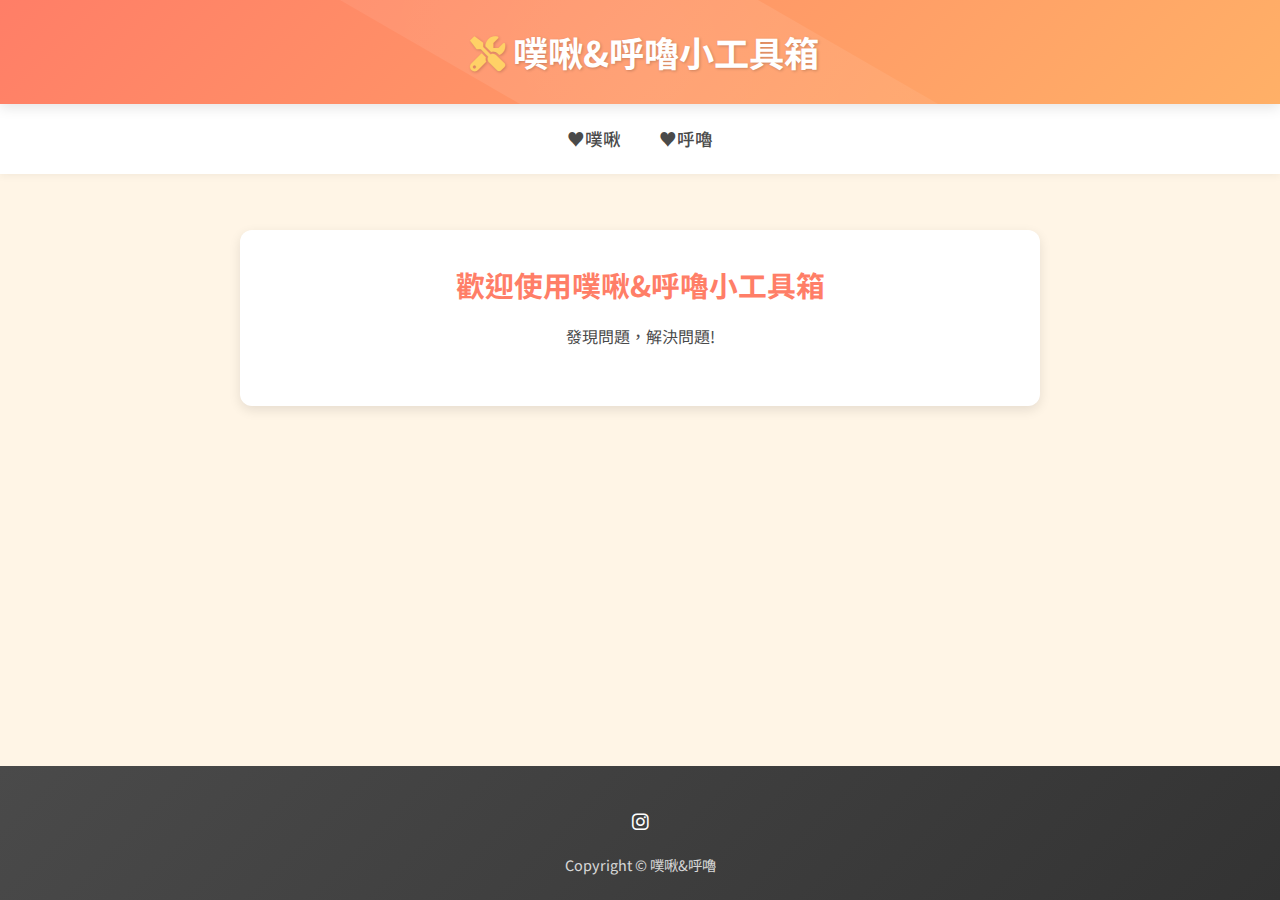
<file: index.html>
<!DOCTYPE html>
<html lang="zh-TW">
<head>
    <meta charset="UTF-8">
    <meta name="viewport" content="width=device-width, initial-scale=1.0">
    <title>噗啾&呼嚕小工具箱</title>
    <link href="https://fonts.googleapis.com/css2?family=Noto+Sans+TC:wght@400;500;700&display=swap" rel="stylesheet">
    <link rel="stylesheet" href="https://cdnjs.cloudflare.com/ajax/libs/font-awesome/6.0.0-beta3/css/all.min.css">
    <link rel="stylesheet" href="styles.css">
</head>
<body>
    <header>
        <h1><a href="index.html"></a><i class="fas fa-tools"></i>噗啾&呼嚕小工具箱</a></h1>
    </header>
    <nav>
        <ul class="nav-menu">
            <li class="nav-item">
                <a class="nav-link"></i>♥噗啾</a>
                <div class="dropdown">
                    <a href="1.html" class="dropdown-item"><i class="fas fa-border-style"></i> 貼圖加白邊</a>
                </div>
            </li>
            <li class="nav-item">
                <a class="nav-link"></i>♥呼嚕</a>
                <div class="dropdown">
                    <a href="https://yhonebox.github.io/PSTtime/" class="dropdown-item"><i class="fas fa-tools"></i>時區換算器</a>
                </div>
            </li>
        </ul>
    </nav>
    <main>
        <div class="welcome-card">
            <h2>歡迎使用噗啾&呼嚕小工具箱</h2>
            <p>發現問題，解決問題!</p>
   
        </div>
    </main>
    <footer>
        <div class="footer-content">
            <div class="social-links">
                <a href="https://www.instagram.com/et_shamon0.0/"><i class="fab fa-instagram"></i></a>
   
            </div>
            <div class="copyright">
                Copyright © 噗啾&呼嚕
            </div>
        </div>
    </footer>
    <script>
        document.querySelectorAll('.nav-item').forEach(item => {
            item.addEventListener('click', (e) => {
                const dropdown = item.querySelector('.dropdown');
                const isActive = item.classList.contains('active');
                
                // 關閉其他下拉選單
                document.querySelectorAll('.nav-item').forEach(otherItem => {
                    otherItem.classList.remove('active');
                    const otherDropdown = otherItem.querySelector('.dropdown');
                    if (otherDropdown) otherDropdown.style.display = 'none';
                });
                
                // 切換當前下拉選單
                if (!isActive) {
                    item.classList.add('active');
                    dropdown.style.display = 'block';
                }
                
                e.stopPropagation();
            });
        });

        // 點擊頁面其他地方關閉下拉選單
        document.addEventListener('click', () => {
            document.querySelectorAll('.nav-item').forEach(item => {
                item.classList.remove('active');
                const dropdown = item.querySelector('.dropdown');
                if (dropdown) dropdown.style.display = 'none';
            });
        });

        // 防止下拉選單內部點擊關閉
        document.querySelectorAll('.dropdown').forEach(dropdown => {
            dropdown.addEventListener('click', (e) => {
                e.stopPropagation();
            });
        });
    </script>
</body>
</html>
</file>
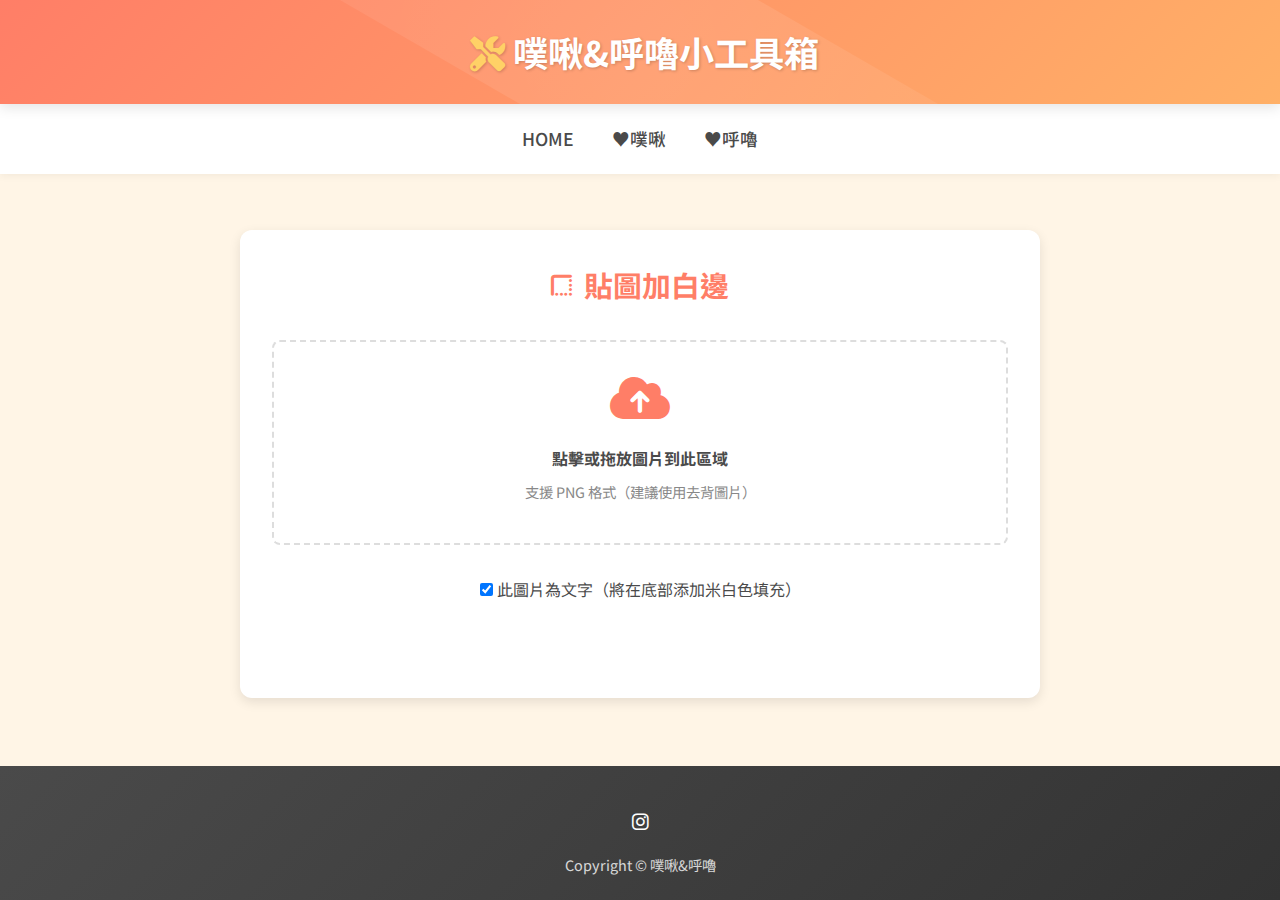
<file: 1.html>
<!DOCTYPE html>
<html lang="zh-TW">
<head>
    <meta charset="UTF-8">
    <meta name="viewport" content="width=device-width, initial-scale=1.0">
    <title>貼圖加白邊 - 噗啾&呼嚕小工具箱</title>
    <link href="https://fonts.googleapis.com/css2?family=Noto+Sans+TC:wght@400;500;700&display=swap" rel="stylesheet">
    <link rel="stylesheet" href="https://cdnjs.cloudflare.com/ajax/libs/font-awesome/6.0.0-beta3/css/all.min.css">
    <link rel="stylesheet" href="styles.css">
</head>
<body>
    <header>
      <h1><a href="index.html"></a><i class="fas fa-tools"></i>噗啾&呼嚕小工具箱</a></h1>
    </header>
    <nav>
        <ul class="nav-menu">
             <li class="nav-item">  
                <a href="index.html" class="nav-link">HOME</a>
            </li>
            <li class="nav-item">
              
                <a class="nav-link">♥噗啾</a>
                <div class="dropdown">
                    <a href="1.html" class="dropdown-item active"><i class="fas fa-border-style"></i> 貼圖加白邊</a>
                    <a href="1_2.html" class="dropdown-item"><i class="fas fa-edit"></i> 圖片去背</a>
                </div>
            </li>
            <li class="nav-item">
                <a class="nav-link">♥呼嚕</a>
                <div class="dropdown">
                    <a href="2_1.html" class="dropdown-item"><i class="fas fa-tools"></i> 時區換算器</a>
                </div>
            </li>
        </ul>
    </nav>
    <main>
        <div class="tool-card">
            <div class="tool-title">
                <i class="fas fa-border-style"></i>貼圖加白邊
            </div>
            
            <label for="imageInput">
                <div class="upload-area">
                    <i class="fas fa-cloud-upload-alt"></i>
                    <p><strong>點擊或拖放圖片到此區域</strong></p>
                    <p class="hint">支援 PNG 格式（建議使用去背圖片）</p>
                </div>
            </label>
            
            <input type="file" id="imageInput" accept="image/png">
            
            <div style="text-align: center; margin: 1rem 0;">
                <label>
                    <input type="checkbox" id="isTextImage" checked>
                    此圖片為文字（將在底部添加米白色填充）
                </label>
            </div>
            
            <div class="loading-container" id="loading">
                <div class="loading-spinner"></div>
                <p>正在為您的圖片添加米白色邊框...</p>
                <div class="progress-container">
                    <div class="progress-bar">
                        <div class="progress" id="progressBar"></div>
                    </div>
                </div>
            </div>
            
            <div id="canvas-container">
                <canvas id="canvas"></canvas>
                <button id="downloadButton" class="btn btn-primary">
                    <i class="fas fa-download"></i>下載圖片
                </button>
            </div>
        </div>
    </main>
    <footer>
        <div class="footer-content">
            <div class="social-links">
                <a href="https://www.instagram.com/et_shamon0.0/"><i class="fab fa-instagram"></i></a>
                
            </div>
            <div class="copyright">
                Copyright © 噗啾&呼嚕
            </div>
        </div>
    </footer>

    <script>
        // 導航欄下拉選單功能
        document.querySelectorAll('.nav-item').forEach(item => {
            item.addEventListener('click', (e) => {
                const dropdown = item.querySelector('.dropdown');
                const isActive = item.classList.contains('active');
                
                // 關閉其他下拉選單
                document.querySelectorAll('.nav-item').forEach(otherItem => {
                    otherItem.classList.remove('active');
                    const otherDropdown = otherItem.querySelector('.dropdown');
                    if (otherDropdown) otherDropdown.style.display = 'none';
                });
                
                // 切換當前下拉選單
                if (!isActive) {
                    item.classList.add('active');
                    dropdown.style.display = 'block';
                }
                
                e.stopPropagation();
            });
        });

        // 點擊頁面其他地方關閉下拉選單
        document.addEventListener('click', () => {
            document.querySelectorAll('.nav-item').forEach(item => {
                item.classList.remove('active');
                const dropdown = item.querySelector('.dropdown');
                if (dropdown) dropdown.style.display = 'none';
            });
        });

        // 防止下拉選單內部點擊關閉
        document.querySelectorAll('.dropdown').forEach(dropdown => {
            dropdown.addEventListener('click', (e) => {
                e.stopPropagation();
            });
        });

        // 圖片處理功能
        const imageInput = document.getElementById('imageInput');
        const isTextImageCheckbox = document.getElementById('isTextImage');
        const canvas = document.getElementById('canvas');
        const ctx = canvas.getContext('2d');
        const downloadButton = document.getElementById('downloadButton');
        const loading = document.getElementById('loading');
        const progressBar = document.getElementById('progressBar');
        const uploadArea = document.querySelector('.upload-area');

        // 拖放功能
        uploadArea.addEventListener('dragover', (e) => {
            e.preventDefault();
            uploadArea.style.borderColor = 'var(--primary-color)';
            uploadArea.style.backgroundColor = 'rgba(255, 126, 103, 0.1)';
        });

        uploadArea.addEventListener('dragleave', () => {
            uploadArea.style.borderColor = '#ddd';
            uploadArea.style.backgroundColor = 'transparent';
        });

        uploadArea.addEventListener('drop', (e) => {
            e.preventDefault();
            uploadArea.style.borderColor = '#ddd';
            uploadArea.style.backgroundColor = 'transparent';
            
            if (e.dataTransfer.files.length) {
                imageInput.files = e.dataTransfer.files;
                handleImageUpload();
            }
        });

        // 點擊上傳區域觸發檔案選擇
        uploadArea.addEventListener('click', () => {
            imageInput.click();
        });

        imageInput.addEventListener('change', handleImageUpload);

        function handleImageUpload() {
            const file = imageInput.files[0];
            if (file) {
                const reader = new FileReader();
                reader.onload = (e) => {
                    const img = new Image();
                    img.onload = () => {
                        startProcessing(img);
                    };
                    img.src = e.target.result;
                };
                reader.readAsDataURL(file);
                
                // 顯示檔案名稱
                const fileName = file.name.length > 20 ? file.name.substring(0, 17) + '...' : file.name;
                uploadArea.innerHTML = `
                    <i class="fas fa-check-circle" style="color: var(--success-color)"></i>
                    <p><strong>${fileName}</strong></p>
                    <p class="hint">點擊此處更換圖片</p>
                `;
            }
        }

        function startProcessing(img) {
            // 顯示加載動畫
            loading.style.display = 'block';
            downloadButton.style.display = 'none';
            canvas.style.display = 'none';
            progressBar.style.width = '0%';

            // 模擬進度條
            let progress = 0;
            const interval = setInterval(() => {
                progress += Math.floor(Math.random() * 10) + 5;
                if (progress >= 100) {
                    progress = 100;
                    clearInterval(interval);
                    processImage(img);
                }
                progressBar.style.width = `${progress}%`;
            }, 200);
        }

        function processImage(img) {
            // 設定畫布大小為原始圖片尺寸以保留像素質量
            canvas.width = img.width;
            canvas.height = img.height;

            // 創建臨時畫布來處理邊框
            const tempCanvas = document.createElement('canvas');
            const tempCtx = tempCanvas.getContext('2d');
            tempCanvas.width = img.width;
            tempCanvas.height = img.height;

            // 繪製原始圖片到臨時畫布
            tempCtx.drawImage(img, 0, 0);

            // 獲取圖片數據
            const imageData = tempCtx.getImageData(0, 0, tempCanvas.width, tempCanvas.height);
            const data = imageData.data;

            // 創建邊框畫布
            const borderCanvas = document.createElement('canvas');
            const borderCtx = borderCanvas.getContext('2d');
            borderCanvas.width = img.width;
            borderCanvas.height = img.height;

            // 填充透明背景
            borderCtx.clearRect(0, 0, borderCanvas.width, borderCanvas.height);

            // 定義邊框參數
            const borderWidth = Math.max(2, Math.min(img.width, img.height) * 0.01); // 邊框寬度
            const gapFillRadius = 2; // 填充間隙的搜索半徑（像素）

            // 創建陣列來記錄邊框像素和邊界框
            const borderPixels = [];
            let minX = img.width, maxX = 0, minY = img.height, maxY = 0;

            // 第一步：識別邊框像素並計算邊界框
            for (let y = 0; y < tempCanvas.height; y++) {
                for (let x = 0; x < tempCanvas.width; x++) {
                    const index = (y * tempCanvas.width + x) * 4;
                    const alpha = data[index + 3];
                    if (alpha > 0) { // 非透明像素
                        // 更新邊界框
                        minX = Math.min(minX, x);
                        maxX = Math.max(maxX, x);
                        minY = Math.min(minY, y);
                        maxY = Math.max(maxY, y);
                        // 檢查周圍是否有透明像素
                        const hasTransparentNeighbor = (
                            (x > 0 && data[((y * tempCanvas.width + (x - 1)) * 4) + 3] === 0) ||
                            (x < tempCanvas.width - 1 && data[((y * tempCanvas.width + (x + 1)) * 4) + 3] === 0) ||
                            (y > 0 && data[(((y - 1) * tempCanvas.width + x) * 4) + 3] === 0) ||
                            (y < tempCanvas.height - 1 && data[(((y + 1) * tempCanvas.width + x) * 4) + 3] === 0)
                        );
                        if (hasTransparentNeighbor) {
                            borderPixels.push({ x, y });
                        }
                    }
                }
            }

            // 第二步：繪製邊框並填充間隙
            borderCtx.fillStyle = '#FFF8E7'; // 米白色
            borderPixels.forEach(({ x, y }) => {
                // 繪製邊框像素
                borderCtx.fillRect(x - borderWidth / 2, y - borderWidth / 2, borderWidth, borderWidth);
                
                // 檢查附近像素以填充間隙
                for (let dy = -gapFillRadius; dy <= gapFillRadius; dy++) {
                    for (let dx = -gapFillRadius; dx <= gapFillRadius; dx++) {
                        const nx = x + dx;
                        const ny = y + dy;
                        if (nx >= 0 && nx < tempCanvas.width && ny >= 0 && ny < tempCanvas.height) {
                            const nIndex = (ny * tempCanvas.width + nx) * 4;
                            if (data[nIndex + 3] === 0) { // 透明像素
                                // 檢查是否靠近其他邊框像素
                                let nearBorder = false;
                                for (let otherPixel of borderPixels) {
                                    const dist = Math.sqrt((nx - otherPixel.x) ** 2 + (ny - otherPixel.y) ** 2);
                                    if (dist <= gapFillRadius && dist > 0) {
                                        nearBorder = true;
                                        break;
                                    }
                                }
                                if (nearBorder) {
                                    borderCtx.fillRect(nx - borderWidth / 2, ny - borderWidth / 2, borderWidth, borderWidth);
                                }
                            }
                        }
                    }
                }
            });

            // 第三步：如果圖片是文字，填充底部區域
            if (isTextImageCheckbox.checked && maxY > minY) {
                const textHeight = maxY - minY + 1;
                const fillHeight = Math.max(borderWidth * 2, textHeight * 0.2); // 填充高度為文字高度的20%或邊框寬度的2倍
                borderCtx.fillStyle = '#FFF8E7'; // 米白色
                borderCtx.fillRect(
                    minX - borderWidth,
                    maxY - fillHeight,
                    maxX - minX + 2 * borderWidth,
                    fillHeight + borderWidth
                );
            }

            // 將邊框畫布繪製到主畫布下方
            ctx.drawImage(borderCanvas, 0, 0);
            // 再次繪製原始圖片以覆蓋邊框的內部
            ctx.drawImage(img, 0, 0);

            // 隱藏加載動畫並顯示結果
            setTimeout(() => {
                loading.style.display = 'none';
                canvas.style.display = 'block';
                downloadButton.style.display = 'inline-flex';
                
                // 平滑滾動到結果
                canvas.scrollIntoView({ behavior: 'smooth', block: 'center' });
            }, 300);

            // 設置下載按鈕，確保高質量PNG
            downloadButton.onclick = () => {
                const timestamp = new Date().toISOString().replace(/[:.]/g, '-');
                const link = document.createElement('a');
                link.download = `image-with-border-${timestamp}.png`;
                link.href = canvas.toDataURL('image/png', 1.0); // 最大質量
                link.click();
                
                // 添加下載動畫
                downloadButton.innerHTML = '<i class="fas fa-check"></i> 下載完成';
                downloadButton.style.backgroundColor = 'var(--success-color)';
                setTimeout(() => {
                    downloadButton.innerHTML = '<i class="fas fa-download"></i> 下載圖片';
                    downloadButton.style.backgroundColor = 'var(--primary-color)';
                }, 2000);
            };
        }
    </script>
</body>
</html>
</file>
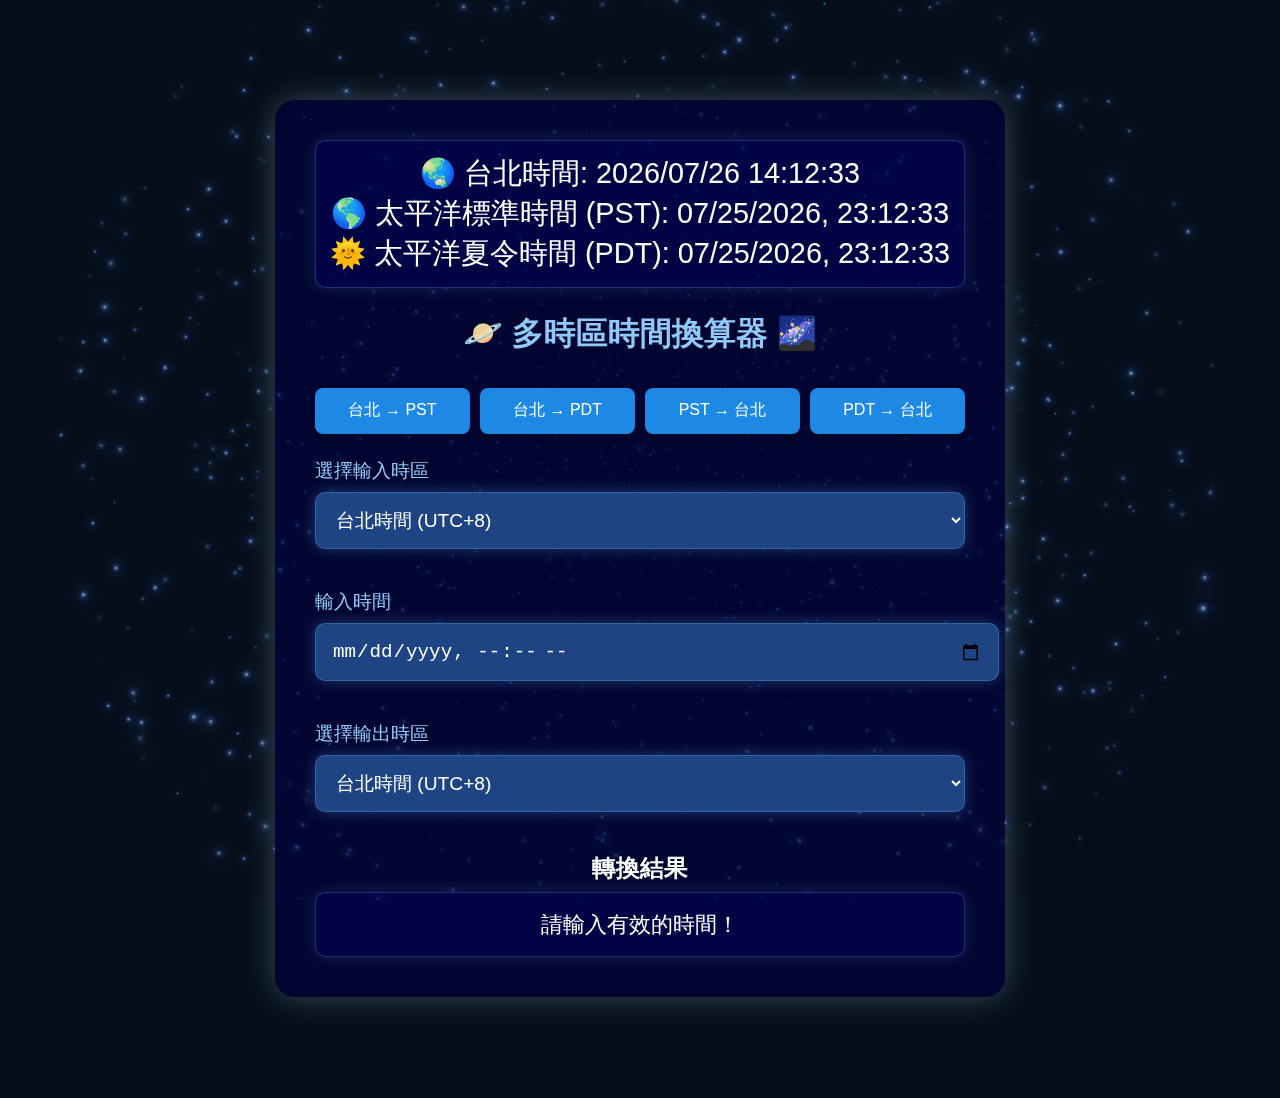
<file: 2_1.html>
<!DOCTYPE html>
<html lang="zh-Hant">
<head>
  <meta charset="UTF-8">
  <meta name="viewport" content="width=device-width, initial-scale=1.0">
  <title>時區換算器：多時區選擇</title>
  <style>
    body {
      margin: 0;
      padding: 0;
      font-family: 'Segoe UI', sans-serif;
      background: #060e1b; /* Galaxy background color */
      color: #fff;
      /* overflow: hidden; */ /* Removed overflow property */
    }

    canvas#canvas {
      position: fixed;
      top: 0;
      left: 0;
      width: 100%;
      height: 100%;
      z-index: -1; /* Ensure canvas is behind the main content */
      opacity: 0.5; /* Reduce opacity to avoid obstruction */
    }

    .container {
      max-width: 650px;
      margin: 100px auto;
      background: rgba(0, 0, 64, 0.6); /* Slightly darker for better contrast */
      padding: 2.5rem;
      border-radius: 20px;
      box-shadow: 0 0 30px rgba(173, 216, 230, 0.3);
      position: relative;
      z-index: 1; /* Ensure content is above the canvas */
    }

    .current-time {
      text-align: center;
      font-size: 1.8rem;
      margin-bottom: 1.5rem;
      padding: 0.8rem;
      background: rgba(0, 0, 100, 0.4);
      border-radius: 10px;
      border: 1px solid rgba(100, 149, 237, 0.3);
      box-shadow: 0 0 15px rgba(100, 149, 237, 0.2);
    }

    h1 {
      text-align: center;
      margin-bottom: 2rem;
      color: #90caf9;
    }

    .quick-buttons {
      display: flex;
      justify-content: space-between;
      gap: 10px;
      margin-bottom: 1.5rem;
    }

    .quick-buttons button {
      flex: 1;
      padding: 0.8rem;
      font-size: 1rem;
      background: #1e88e5;
      border: none;
      border-radius: 8px;
      color: #fff;
      cursor: pointer;
      transition: background 0.3s, transform 0.2s;
      box-shadow: 0 4px 6px rgba(0, 0, 0, 0.2);
    }

    .quick-buttons button:hover {
      background: #42a5f5;
      transform: translateY(-2px);
      box-shadow: 0 6px 8px rgba(0, 0, 0, 0.2);
    }

    .quick-buttons button:active {
      transform: translateY(1px);
      box-shadow: 0 2px 4px rgba(0, 0, 0, 0.1);
    }

    .input-group {
      margin-bottom: 2rem;
    }

    .input-group label {
      display: block;
      font-size: 1.2rem;
      margin-bottom: 0.5rem;
      color: #90caf9;
    }

    select, input[type="datetime-local"] {
      width: 100%;
      padding: 1rem;
      border-radius: 10px;
      border: none;
      background: #1e4483;
      color: #fff;
      font-size: 1.2rem;
      cursor: pointer;
      transition: all 0.2s ease;
      box-shadow: 0 0 15px rgba(100, 180, 255, 0.3);
      margin-bottom: 8px;
      border: 1px solid rgba(100, 180, 255, 0.3);
    }

    select:hover, select:focus,
    input[type="datetime-local"]:hover,
    input[type="datetime-local"]:focus {
      background: #2a5db0;
      box-shadow: 0 0 18px rgba(100, 180, 255, 0.6);
      border-color: rgba(150, 200, 255, 0.6);
    }

    .result-container {
      margin-top: 1.5rem;
      text-align: center;
    }

    .result {
      font-size: 1.4rem;
      padding: 1rem;
      background: rgba(0, 0, 100, 0.4);
      border-radius: 10px;
      border: 1px solid rgba(100, 149, 237, 0.3);
      box-shadow: 0 0 15px rgba(100, 149, 237, 0.2);
    }
  </style>
</head>
<body>
  <canvas id="canvas"></canvas> <!-- Galaxy effect canvas -->
  <div class="container">
    <div class="current-time" id="current-time">正在載入時間...</div>
    <h1>🪐 多時區時間換算器 🌌</h1>

    <div class="quick-buttons">
      <button onclick="setQuickSettings('Asia/Taipei', 'America/Los_Angeles_PST')">台北 → PST</button>
      <button onclick="setQuickSettings('Asia/Taipei', 'America/Los_Angeles_PDT')">台北 → PDT</button>
      <button onclick="setQuickSettings('America/Los_Angeles_PST', 'Asia/Taipei')">PST → 台北</button>
      <button onclick="setQuickSettings('America/Los_Angeles_PDT', 'Asia/Taipei')">PDT → 台北</button>
    </div>

    <div class="input-group">
      <label for="input-timezone">選擇輸入時區</label>
      <select id="input-timezone">
        <option value="Asia/Taipei">台北時間 (UTC+8)</option>
        <option value="America/Los_Angeles_PST">太平洋標準時間 (PST, UTC-8)</option>
        <option value="America/Los_Angeles_PDT">太平洋夏令時間 (PDT, UTC-7)</option>
      </select>
    </div>

    <div class="input-group">
      <label for="input-time">輸入時間</label>
      <input type="datetime-local" id="input-time">
    </div>

    <div class="input-group">
      <label for="output-timezone">選擇輸出時區</label>
      <select id="output-timezone">
        <option value="Asia/Taipei">台北時間 (UTC+8)</option>
        <option value="America/Los_Angeles_PST">太平洋標準時間 (PST, UTC-8)</option>
        <option value="America/Los_Angeles_PDT">太平洋夏令時間 (PDT, UTC-7)</option>
      </select>
    </div>

    <div class="result-container">
      <h2 id="result-title" style="text-align: center; margin-bottom: 0.5rem;">轉換結果</h2>
      <div class="result" id="result">請輸入有效的時間！</div>
    </div>
  </div>

  <script>
    "use strict";
    var canvas = document.getElementById('canvas'),
        ctx = canvas.getContext('2d'),
        w = canvas.width = window.innerWidth,
        h = canvas.height = window.innerHeight,
        hue = 217,
        stars = [],
        count = 0,
        maxStars = 1400;

    var canvas2 = document.createElement('canvas'),
        ctx2 = canvas2.getContext('2d');
    canvas2.width = 100;
    canvas2.height = 100;
    var half = canvas2.width / 2,
        gradient2 = ctx2.createRadialGradient(half, half, 0, half, half, half);
    gradient2.addColorStop(0.025, '#fff');
    gradient2.addColorStop(0.1, 'hsl(' + hue + ', 61%, 33%)');
    gradient2.addColorStop(0.25, 'hsl(' + hue + ', 64%, 6%)');
    gradient2.addColorStop(1, 'transparent');
    ctx2.fillStyle = gradient2;
    ctx2.beginPath();
    ctx2.arc(half, half, half, 0, Math.PI * 2);
    ctx2.fill();

    function random(min, max) {
      if (arguments.length < 2) {
        max = min;
        min = 0;
      }
      if (min > max) {
        var hold = max;
        max = min;
        min = hold;
      }
      return Math.floor(Math.random() * (max - min + 1)) + min;
    }

    var Star = function() {
      this.orbitRadius = random(w / 2 - 50);
      this.radius = random(100, this.orbitRadius) / 10;
      this.orbitX = w / 2;
      this.orbitY = h / 2;
      this.timePassed = random(0, maxStars);
      this.speed = random(this.orbitRadius) / 900000;
      this.alpha = random(2, 10) / 10;
      count++;
      stars[count] = this;
    };

    Star.prototype.draw = function() {
      var x = Math.sin(this.timePassed) * this.orbitRadius + this.orbitX,
          y = Math.cos(this.timePassed) * this.orbitRadius + this.orbitY,
          twinkle = random(10);

      if (twinkle === 1 && this.alpha > 0) {
        this.alpha -= 0.05;
      } else if (twinkle === 2 && this.alpha < 1) {
        this.alpha += 0.05;
      }

      ctx.globalAlpha = this.alpha;
      ctx.drawImage(canvas2, x - this.radius / 2, y - this.radius / 2, this.radius, this.radius);
      this.timePassed += this.speed;
    };

    for (var i = 0; i < maxStars; i++) {
      new Star();
    }

    function animation() {
      ctx.globalCompositeOperation = 'source-over';
      ctx.globalAlpha = 0.8;
      ctx.fillStyle = 'hsla(' + hue + ', 64%, 6%, 1)';
      ctx.fillRect(0, 0, w, h);

      ctx.globalCompositeOperation = 'lighter';
      for (var i = 1; i < stars.length; i++) {
        stars[i].draw();
      }

      window.requestAnimationFrame(animation);
    }

    animation();

    // Existing JavaScript for time conversion
    function updateCurrentTime() {
      const now = new Date();
      const options = { 
        year: 'numeric', 
        month: '2-digit', 
        day: '2-digit', 
        hour: '2-digit', 
        minute: '2-digit', 
        second: '2-digit',
        hour12: false
      };

      const taipeiTime = now.toLocaleString('zh-TW', { ...options, timeZone: 'Asia/Taipei' });
      const pstTime = now.toLocaleString('en-US', { ...options, timeZone: 'America/Los_Angeles' });
      const pdtTime = now.toLocaleString('en-US', { ...options, timeZone: 'America/Los_Angeles', timeZoneName: 'short' }).includes('PDT') 
        ? now.toLocaleString('en-US', { ...options, timeZone: 'America/Los_Angeles' })
        : 'N/A';

      document.getElementById('current-time').innerHTML = 
        `🌏 台北時間: ${taipeiTime}<br>` +
        `🌎 太平洋標準時間 (PST): ${pstTime}<br>` +
        `🌞 太平洋夏令時間 (PDT): ${pdtTime}`;
    }

    function setQuickSettings(inputZone, outputZone) {
      document.getElementById('input-timezone').value = inputZone;
      document.getElementById('output-timezone').value = outputZone;
      updateConversion();
    }

    function updateConversion() {
      const inputTimezone = document.getElementById('input-timezone').value;
      const outputTimezone = document.getElementById('output-timezone').value;
      const inputTime = document.getElementById('input-time').value;

      if (!inputTime) {
        document.getElementById('result').textContent = '請輸入有效的時間！';
        return;
      }

      // Timezone offset map (in hours)
      const offsetMap = {
        'Asia/Taipei': 8,
        'America/Los_Angeles_PST': -8,
        'America/Los_Angeles_PDT': -7
      };

      // Parse the input time as local time in the selected input timezone
      const [year, month, day, hour, minute] = inputTime.split(/[-T:]/).map(Number);
      const localTime = new Date(year, month - 1, day, hour, minute);

      // Adjust the local time to UTC based on the input timezone offset
      const inputOffset = offsetMap[inputTimezone] * 60 * 60 * 1000; // Convert hours to milliseconds
      const utcTime = new Date(localTime.getTime() - inputOffset);

      // Adjust the UTC time to the output timezone
      const outputOffset = offsetMap[outputTimezone] * 60 * 60 * 1000; // Convert hours to milliseconds
      const outputTime = new Date(utcTime.getTime() + outputOffset);

      // Format the output time
      const options = {
        year: 'numeric',
        month: '2-digit',
        day: '2-digit',
        hour: '2-digit',
        minute: '2-digit',
        hour12: false
      };

      const timezoneNames = {
        'Asia/Taipei': '台北時間',
        'America/Los_Angeles_PST': '太平洋標準時間 (PST)',
        'America/Los_Angeles_PDT': '太平洋夏令時間 (PDT)'
      };

      document.getElementById('result').textContent =
        `${timezoneNames[outputTimezone]}：${outputTime.toLocaleString('zh-TW', options)}`;
    }

    // Automatically open the date-time picker when the input field is clicked
    document.getElementById('input-time').addEventListener('click', function () {
      this.showPicker(); // Trigger the date-time picker
    });

    window.onload = () => {
      updateCurrentTime();
      setInterval(updateCurrentTime, 1000);

      // Automatically update conversion when inputs change
      document.getElementById('input-time').addEventListener('input', updateConversion);
      document.getElementById('input-timezone').addEventListener('change', updateConversion);
      document.getElementById('output-timezone').addEventListener('change', updateConversion);
    };
  </script>
</body>
</html>
</file>
<file: styles.css>
:root {
    --primary-color: #FF7E67;
    --secondary-color: #FFB067;
    --accent-color: #FFD166;
    --light-color: #FFF5E6;
    --dark-color: #4A4A4A;
    --success-color: #06D6A0;
    --shadow: 0 4px 12px rgba(0, 0, 0, 0.1);
    --transition: all 0.3s ease;
}
 
* {
    box-sizing: border-box;
    margin: 0;
    padding: 0;
}

body {
    font-family: 'Noto Sans TC', sans-serif;
    background-color: var(--light-color);
    color: var(--dark-color);
    line-height: 1.6;
    display: flex;
    flex-direction: column;
    min-height: 100vh;
}

header {
    background: linear-gradient(135deg, var(--primary-color), var(--secondary-color));
    padding: 1.5rem 0;
    text-align: center;
    color: white;
    box-shadow: var(--shadow);
    position: relative;
    overflow: hidden;
}

header::before {
    content: "";
    position: absolute;
    top: -50%;
    left: -50%;
    width: 200%;
    height: 200%;
    background: radial-gradient(circle, rgba(255,255,255,0.1) 0%, rgba(255,255,255,0) 70%);
    transform: rotate(30deg);
    animation: shine 8s infinite linear;
}

@keyframes shine {
    0% { transform: rotate(30deg) translate(-10%, -10%); }
    100% { transform: rotate(30deg) translate(10%, 10%); }
}

header h1 {
    margin: 0;
    font-size: 2.2rem;
    font-weight: 700;
    position: relative;
    text-shadow: 1px 1px 3px rgba(0, 0, 0, 0.2);
}

header h1 i {
    margin: 0 0.5rem;
    color: var(--accent-color);
}

header a {
    color: white;
    text-decoration: none;
}

nav {
    background-color: white;
    padding: 0.8rem;
    display: flex;
    justify-content: center;
    box-shadow: 0 2px 8px rgba(0, 0, 0, 0.05);
}

.nav-menu {
    display: flex;
    list-style: none;
}

.nav-item {
    position: relative;
    margin: 0 1.2rem;
}

.nav-link {
    color: var(--dark-color);
    text-decoration: none;
    font-size: 1.1rem;
    font-weight: 500;
    padding: 0.5rem 0;
    display: flex;
    align-items: center;
    transition: var(--transition);
    cursor: pointer;
}

.nav-link:hover {
    color: var(--primary-color);
}

.nav-link i {
    margin-right: 0.5rem;
}

.dropdown {
    display: none;
    position: absolute;
    top: 100%;
    left: 0;
    background-color: white;
    box-shadow: var(--shadow);
    border-radius: 8px;
    min-width: 150px;
    z-index: 1000;
    overflow: hidden;
}

.nav-item.active .dropdown,
.nav-item:hover .dropdown {
    display: block;
}

.dropdown-item {
    display: block;
    padding: 0.8rem 1.2rem;
    color: var(--dark-color);
    text-decoration: none;
    font-size: 1rem;
    transition: var(--transition);
}

.dropdown-item:hover {
    background-color: rgba(255, 126, 103, 0.1);
    color: var(--primary-color);
}

.dropdown-item.active {
    color: var(--primary-color);
    font-weight: 700;
    background-color: rgba(255, 126, 103, 0.05);
}

main {
    flex: 1;
    padding: 2rem;
    max-width: 1200px;
    margin: 0 auto;
    width: 100%;
}

.welcome-card, .tool-card {
    background-color: white;
    border-radius: 12px;
    box-shadow: var(--shadow);
    padding: 2rem;
    margin: 1.5rem auto;
    max-width: 800px;
}

.welcome-card {
    text-align: center;}

.welcome-card h2 {
    color: var(--primary-color);
    font-size: 1.8rem;
    margin-bottom: 1rem;
}

.welcome-card p {
    color: var(--dark-color);
    margin-bottom: 1.5rem;
}

.tool-card:hover {
    transform: translateY(-5px);
    box-shadow: 0 8px 20px rgba(0, 0, 0, 0.12);
}

.tool-title {
    text-align: center;
    margin-bottom: 1.5rem;
    color: var(--primary-color);
    font-size: 1.8rem;
    font-weight: 700;
    display: flex;
    align-items: center;
    justify-content: center;
}

.tool-title i {
    margin-right: 0.8rem;
    font-size: 1.5rem;
}

.upload-area {
    text-align: center;
    margin: 2rem 0;
    padding: 2rem;
    border: 2px dashed #ddd;
    border-radius: 8px;
    transition: var(--transition);
    cursor: pointer;
}

.upload-area:hover {
    border-color: var(--primary-color);
    background-color: rgba(255, 126, 103, 0.05);
}

.upload-area i {
    font-size: 3rem;
    color: var(--primary-color);
    margin-bottom: 1rem;
}

.upload-area p {
    margin: 0.5rem 0;
    color: var(--dark-color);
}

.upload-area .hint {
    font-size: 0.9rem;
    color: #888;
}

#canvas-container {
    display: flex;
    flex-direction: column;
    align-items: center;
    margin: 2rem 0;
}

canvas {
    border-radius: 8px;
    box-shadow: var(--shadow);
    max-width: 100%;
    height: auto;
    display: none;
}

.btn {
    padding: 0.8rem 1.8rem;
    border: none;
    border-radius: 50px;
    font-size: 1rem;
    font-weight: 500;
    cursor: pointer;
    transition: var(--transition);
    display: inline-flex;
    align-items: center;
    justify-content: center;
    box-shadow: 0 2px 8px rgba(0, 0, 0, 0.1);
}

.btn i {
    margin-right: 0.5rem;
}

.btn-primary {
    background-color: var(--primary-color);
    color: white;
}

.btn-primary:hover:not(:disabled) {
    background-color: #ff6a4f;
    transform: translateY(-2px);
    box-shadow: 0 4px 12px rgba(255, 126, 103, 0.3);
}

.btn-primary:disabled {
    background-color: #d3d3d3;
    cursor: not-allowed;
    box-shadow: none;
}

.btn-secondary {
    background-color: var(--secondary-color);
    color: white;
}

.btn-secondary:hover:not(:disabled) {
    background-color: #ffa34f;
    transform: translateY(-2px);
    box-shadow: 0 4px 12px rgba(255, 176, 103, 0.3);
}

.btn-secondary:disabled {
    background-color: #d3d3d3;
    cursor: not-allowed;
    box-shadow: none;
}

#downloadButton {
    margin-top: 1.5rem;
    display: none;
}

#imageInput {
    display: none;
}

.action-buttons {
    margin: 1.5rem 0;
    display: flex;
    gap: 1rem;
    justify-content: center;
    flex-wrap: wrap;
}

.loading-container {
    display: none;
    text-align: center;
    margin: 2rem 0;
}

.loading-spinner {
    width: 50px;
    height: 50px;
    border: 5px solid rgba(255, 126, 103, 0.2);
    border-radius: 50%;
    border-top-color: var(--primary-color);
    animation: spin 1s ease-in-out infinite;
    margin: 0 auto 1rem;
}

@keyframes spin {
    to { transform: rotate(360deg); }
}

.progress-container {
    width: 100%;
    max-width: 300px;
    margin: 1rem auto;
}

.progress-bar {
    height: 10px;
    background-color: #f0f0f0;
    border-radius: 5px;
    overflow: hidden;
}

.progress {
    height: 100%;
    width: 0;
    background: linear-gradient(90deg, var(--primary-color), var(--secondary-color));
    transition: width 0.3s ease;
}

.preview-container {
    display: flex;
    gap: 2rem;
    justify-content: center;
    flex-wrap: wrap;
    margin: 2rem 0;
}

.preview-box {
    flex: 1;
    min-width: 300px;
    text-align: center;
}

.preview-title {
    font-size: 1.2rem;
    color: var(--dark-color);
    margin-bottom: 0.5rem;
    font-weight: 500;
}

.preview-image {
    max-width: 100%;
    max-height: 400px;
    object-fit: contain;
    border-radius: 8px;
    box-shadow: var(--shadow);
}

footer {
    background: linear-gradient(135deg, var(--dark-color), #333);
    color: white;
    text-align: center;
    padding: 1.5rem;
    margin-top: auto;
}

.footer-content {
    display: flex;
    flex-direction: column;
    align-items: center;
}

.social-links {
    margin: 1rem 0;
}

.social-links a {
    color: white;
    margin: 0 0.8rem;
    font-size: 1.2rem;
    transition: var(--transition);
}

.social-links a:hover {
    color: var(--accent-color);
    transform: translateY(-2px);
}

.copyright {
    font-size: 0.9rem;
    opacity: 0.8;
}

@media (max-width: 768px) {
    header h1 {
        font-size: 1.8rem;
    }
    
    .nav-menu {
        flex-wrap: wrap;
        justify-content: center;
    }
    
    .nav-item {
        margin: 0.5rem 0.8rem;
    }
    
    .dropdown {
        position: static;
        box-shadow: none;
        border: 1px solid #ddd;
        border-radius: 4px;
    }
    
    main {
        padding: 1rem;
    }
    
    .welcome-card, .tool-card {
        padding: 1.5rem;
    }
    
    .preview-box {
        min-width: 100%;
    }
}
</file>
